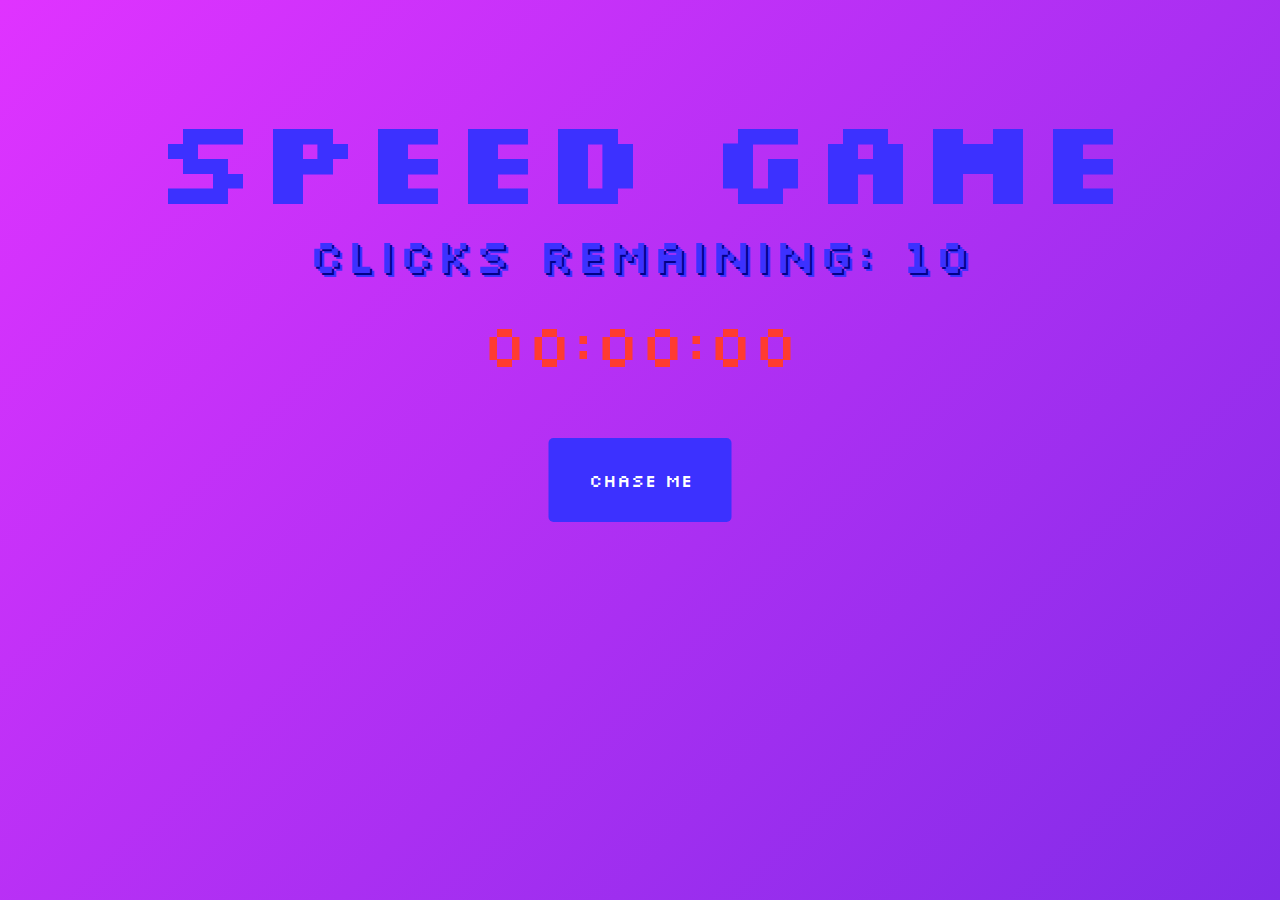
<file: gameone.html>
<!DOCTYPE html>
<html lang="fr">
<head>
    <meta charset="UTF-8">
    <meta name="viewport" content="width=device-width, initial-scale=1.0">
    <title>Blind Test</title>
    <link rel="stylesheet" href="gameone.css">
</head>
<body>
    <div class="container">
        <h1>SPEED GAME</h1>
        <div id="counter">Clicks Remaining: <span id="remaining-clicks">10</span></div>
        <button id="moving-button">Chase me</button>
        <div id="timerDisplay">00:00:00</div>
    </div>
    <script src="gameone.js"></script>
</body>
</html>
</file>
<file: gameone.css>
/* Styles CSS pour la mise en page */
@import url('https://fonts.googleapis.com/css2?family=Righteous&display=swap');
@import url('https://fonts.googleapis.com/css2?family=Righteous&family=Silkscreen:wght@400;700&display=swap');
@import url('https://fonts.googleapis.com/css2?family=Mr+Dafoe&display=swap');

body, html {
    width: 100%;
    height: 100%;
    margin: 0;
    overflow: hidden;
    background: linear-gradient(135deg, #E033FF, #812CE8);
}

.container {
    position: relative;
    text-align: center;
    height: 100vh; 
    overflow: auto; 
}

h1 {
    font-size: 120px;
    font-family: Silkscreen;
    color: #3C31FF;
    margin-bottom: -10px;
}

h2 {
    font-size: 50px;
    font-family: Silkscreen;
    color: #3C31FF;
}

p {
    text-align: center;
    font-size: 18px;
}

#moving-button {
    position: absolute;
    top: 50%;
    left: 50%;
    transform: translate(-50%, -50%);
    padding: 30px 40px;
    background-color: #3C31FF;
    color: white;
    border: none;
    border-radius: 5px;
    cursor: pointer;
    font-family: Silkscreen;
    margin-top: 30px;
    font-size: large;
}

/*************/

#counter {
    font-family: Silkscreen;
    font-size: 3rem; 
    color: #3C31FF; 
    text-shadow: 2px 2px 0px #020086, 4px 4px 0px #3C31FF; 
    letter-spacing: 2px; 
  }


#timerDisplay {
    font-size: 60px;
    margin-top: 20px;
    font-family: Silkscreen;
    color: #FF3B31;
}
</file>
